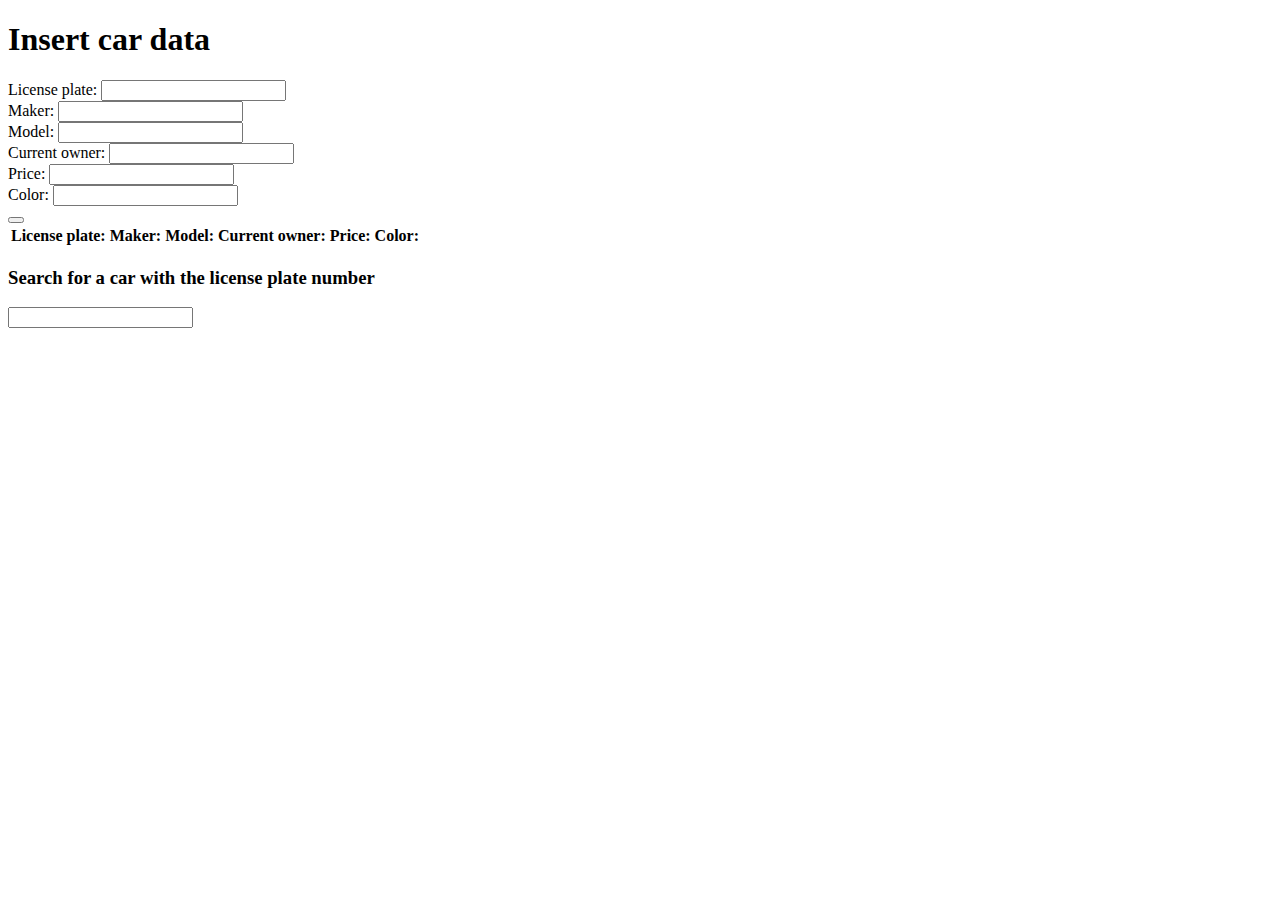
<file: cars/index.html>
<!DOCTYPE html>
<html lang="en">
  <head>
    <meta charset="UTF-8" />
    <meta name="viewport" content="width=device-width, initial-scale=1.0" />
    <title>Cars</title>
  </head>
  <body>
    <h1>Insert car data</h1>
    <form>
      <label for="license">License plate:</label>
      <input type="text" id="license" /><br />
      <label for="maker">Maker:</label>
      <input type="text" id="maker" /><br />
      <label for="model">Model:</label>
      <input type="text" id="model" /><br />
      <label for="owner">Current owner:</label>
      <input type="text" id="owner" /><br />
      <label for="price">Price:</label>
      <input type="text" id="price" /><br />
      <label for="color">Color:</label>
      <input type="text" id="color" /><br />
      <button type="submit"></button>
    </form>
    <table>
      <tr>
        <th>License plate:<span id="displayPlate"></span></th>
        <th>Maker:<span id="displayMaker"></span></th>
        <th>Model:<span id="displayModel"></span></th>
        <th>Current owner:<span id="displayOwner"></span></th>
        <th>Price:<span id="displayPrice"></span></th>
        <th>Color:<span id="displayColor"></span></th>
      </tr>
    </table>
    <h3>Search for a car with the license plate number</h3>
    <input type="text" />
    <script src="cars.js"></script>
  </body>
</html>
</file>
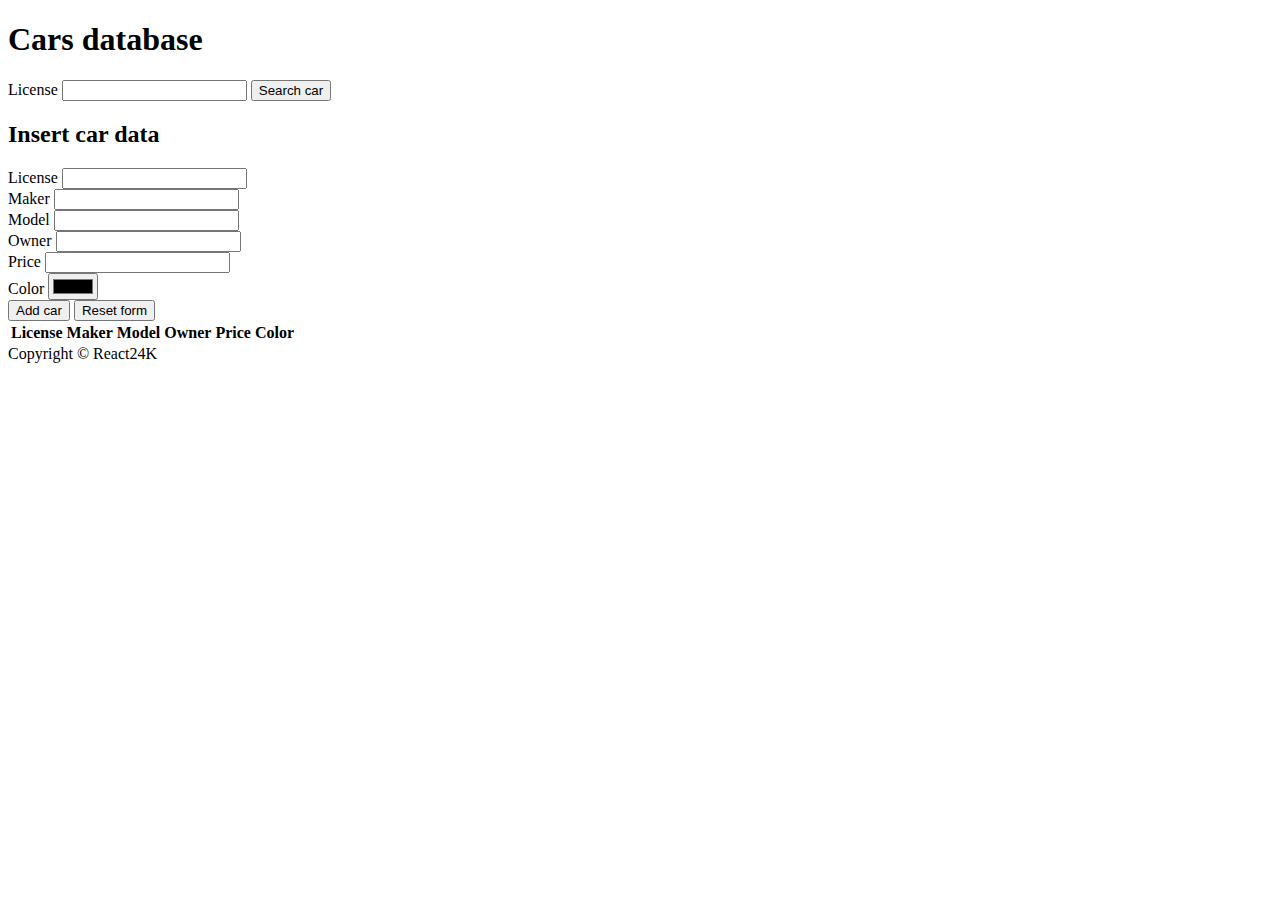
<file: cars_demo/index.html>
<!DOCTYPE html>
<html lang="en">
  <head>
    <meta charset="UTF-8" />
    <meta name="viewport" content="width=device-width, initial-scale=1.0" />
    <title>Cars Demo</title>
    <link
      rel="apple-touch-icon"
      sizes="180x180"
      href="favicon_io/apple-touch-icon.png"
    />
    <link
      rel="icon"
      type="image/png"
      sizes="32x32"
      href="favicon_io/favicon-32x32.png"
    />
    <link
      rel="icon"
      type="image/png"
      sizes="16x16"
      href="favicon_io/favicon-16x16.png"
    />
    <link rel="manifest" href="favicon_io/site.webmanifest" />
    <!-- <link rel="shortcut icon" href="favicon.ico" type="image/x-icon"> -->
    <link rel="stylesheet" href="style.css" />
  </head>
  <body>
    <header>
      <h1>Cars database</h1>
      <form id="searchForm">
        <label for="search">License</label>
        <input type="text" id="search" />
        <button type="submit">Search car</button>
      </form>
      <div>
        <p id="searchResult"></p>
      </div>
    </header>
    <main>
      <h2>Insert car data</h2>
      <form id="addCar">
        <div class="form_group">
          <label for="license">License</label>
          <input type="text" id="license" />
        </div>
        <div class="form_group">
          <label for="maker">Maker</label>
          <input type="text" id="maker" />
        </div>
        <div class="form_group">
          <label for="model">Model</label>
          <input type="text" id="model" />
        </div>
        <div class="form_group">
          <label for="owner">Owner</label>
          <input type="text" id="owner" />
        </div>
        <div class="form_group">
          <label for="price">Price</label>
          <input type="number" id="price" />
        </div>
        <div class="form_group">
          <label for="color">Color</label>
          <input type="color" id="color" />
        </div>
        <button type="submit">Add car</button>
        <button type="reset">Reset form</button>
      </form>
      <table id="carsTable">
        <tr>
          <th>License</th>
          <th>Maker</th>
          <th>Model</th>
          <th>Owner</th>
          <th>Price</th>
          <th>Color</th>
        </tr>
      </table>
    </main>
    <footer>Copyright &copy; React24K</footer>
    <script src="main.js"></script>
  </body>
</html>
</file>
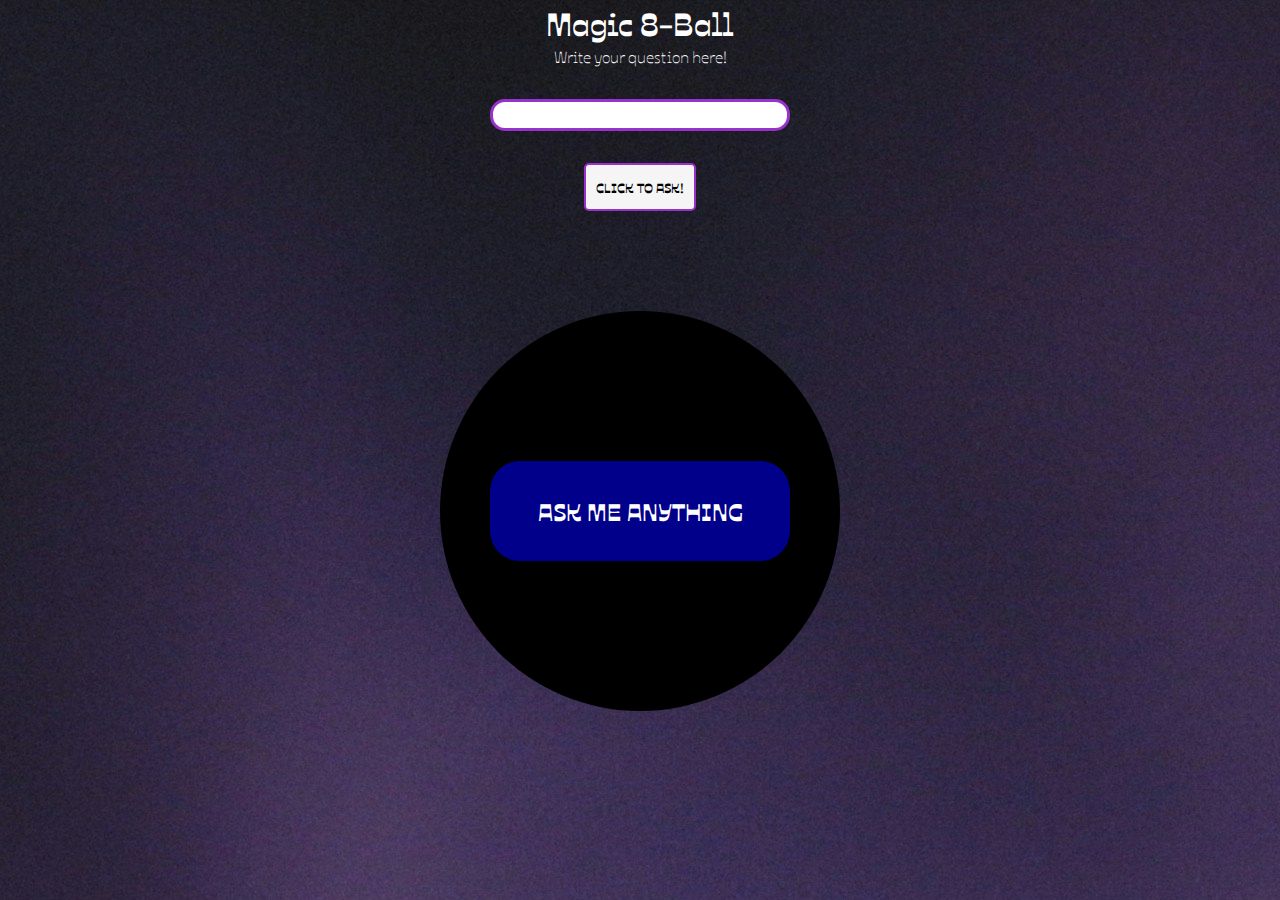
<file: magic_8-ball/index.html>
<!DOCTYPE html>
<html lang="en">
  <head>
    <meta charset="UTF-8" />
    <meta name="viewport" content="width=device-width, initial-scale=1.0" />
    <link rel="stylesheet" href="style.css" />
    <link
      href="https://fonts.googleapis.com/css2?family=Ojuju:wght@200..800&display=swap"
      rel="stylesheet"
    />
    <title>Magic 8-Ball</title>
  </head>
  <body>
    <h1>Magic 8-Ball</h1>
    <div class="content">
      <label for="userQuestion">Write your question here!</label><br />
      <input type="text" name="userQuestion" id="userQuestion" />
      <br />
      <button id="btn">Click to ask!</button>
    </div>
    <p id="hidden">You asked:</p>
    <div class="placeholder"></div>
    <div class="circle">
      <h2><span class="answerHere">ASK ME ANYTHING</span></h2>
    </div>
    <script src="script.js"></script>
  </body>
</html>
<!-- use a background image or a color gradient for ui, button-->
</file>
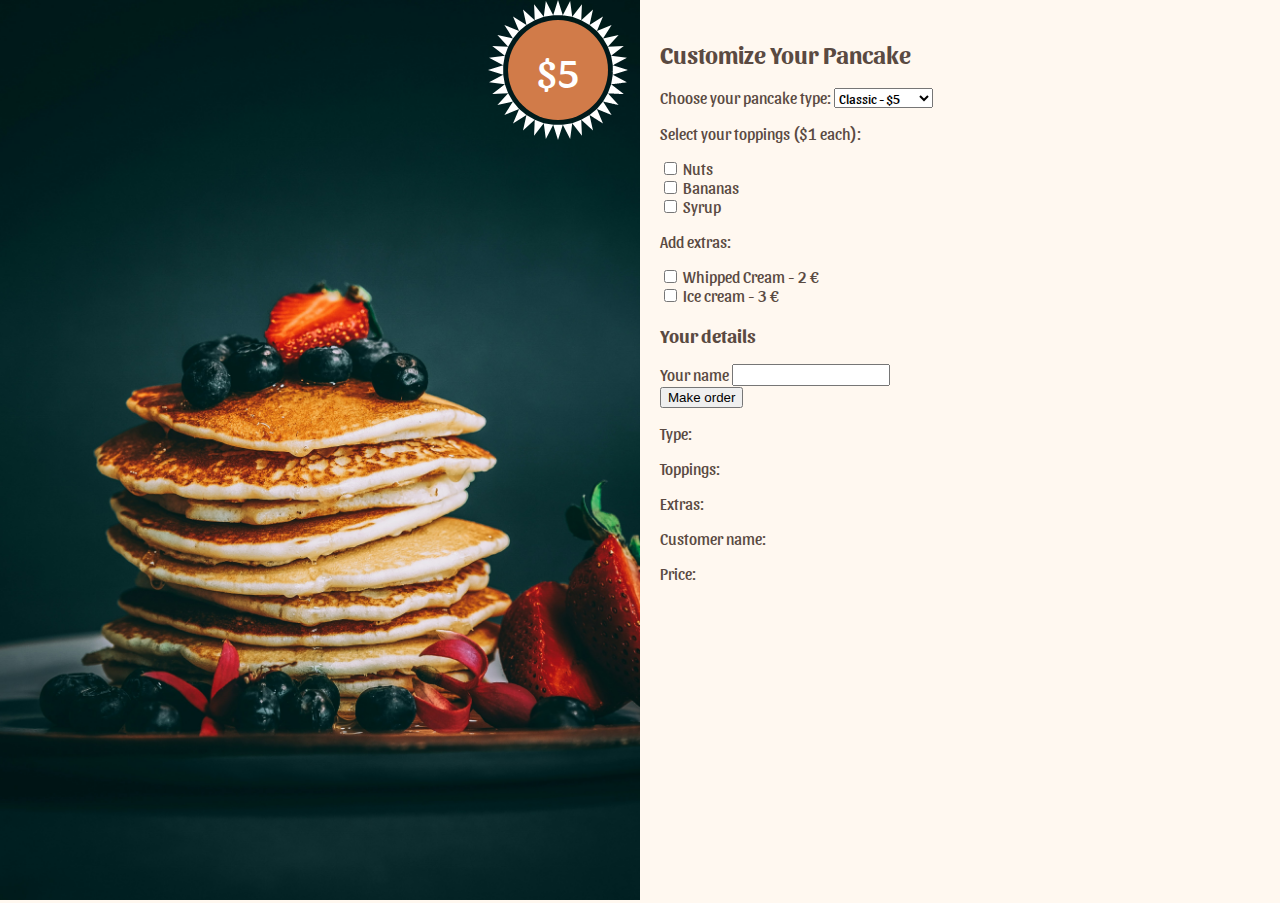
<file: pancake_maker/index.html>
<!DOCTYPE html>
<html lang="en">
  <head>
    <meta charset="UTF-8" />
    <title>Pancake Maker</title>
    <link rel="preconnect" href="https://fonts.googleapis.com" />
    <link rel="preconnect" href="https://fonts.gstatic.com" crossorigin />
    <link
      href="https://fonts.googleapis.com/css2?family=Sansita:ital,wght@0,400;0,700;0,800;0,900;1,400;1,700;1,800;1,900&display=swap"
      rel="stylesheet"
    />

    <link rel="stylesheet" href="style.css" />
  </head>
  <body>
    <div class="container">
      <div class="image-container">
        <img src="pancake.jpeg" alt="Delicious pancakes" />
        <div class="price-banner"><span id="totalPrice">$5</span></div>
      </div>
      <div class="form-container">
        <h2>Customize Your Pancake</h2>
        <div class="customization-section">
          <label for="type">Choose your pancake type:</label>
          <select id="type">
            <option value="5">Classic - $5</option>
            <option value="6">Chocolate - $6</option>
            <option value="7">Blueberry - $7</option>
          </select>
        </div>
        <div class="customization-section">
          <p>Select your toppings ($1 each):</p>
          <div>
            <input
              type="checkbox"
              id="nuts"
              value="1"
              data-name="Nuts"
              data-category="toppings"
            />
            <label for="nuts">Nuts</label>
          </div>
          <div>
            <input
              type="checkbox"
              id="bananas"
              value="1"
              data-name="Bananas"
              data-category="toppings"
            />
            <label for="bananas">Bananas</label>
          </div>
          <div>
            <input
              type="checkbox"
              id="syrup"
              value="1"
              data-name="Syrup"
              data-category="toppings"
            />
            <label for="syrup">Syrup</label>
          </div>
        </div>
        <div class="customization-section">
          <p>Add extras:</p>
          <div>
            <input
              type="checkbox"
              id="whippedCream"
              value="2"
              data-name="Whipped Cream"
              data-category="extras"
            />
            <label for="whippedCream">Whipped Cream - 2 €</label>
          </div>
          <div>
            <input
              type="checkbox"
              id="iceCream"
              value="3"
              data-name="Ice Cream"
              data-category="extras"
            />
            <label for="iceCream">Ice cream - 3 €</label>
          </div>
          <h3>Your details</h3>
          <div>
            <label for="name">Your name</label>
            <input type="text" id="name" /><br />
          </div>
          <button id="orderBtn">Make order</button>
        </div>
        <div class="order">
          <p>Type: <span id="orderType"></span></p>
          <p>Toppings: <span id="orderToppings"></span></p>
          <p>Extras:<span id="orderExtras"></span></p>
          <p>Customer name:<span id="orderName"></span></p>
          <p>Price: <span id="orderPrice"></span></p>
        </div>
        <!--         <div class="price-display">
          <h3>Total Price: <span id="totalPrice">$5</span></h3>
        </div> -->
      </div>
    </div>
    <script src="script.js"></script>
  </body>
</html>
</file>
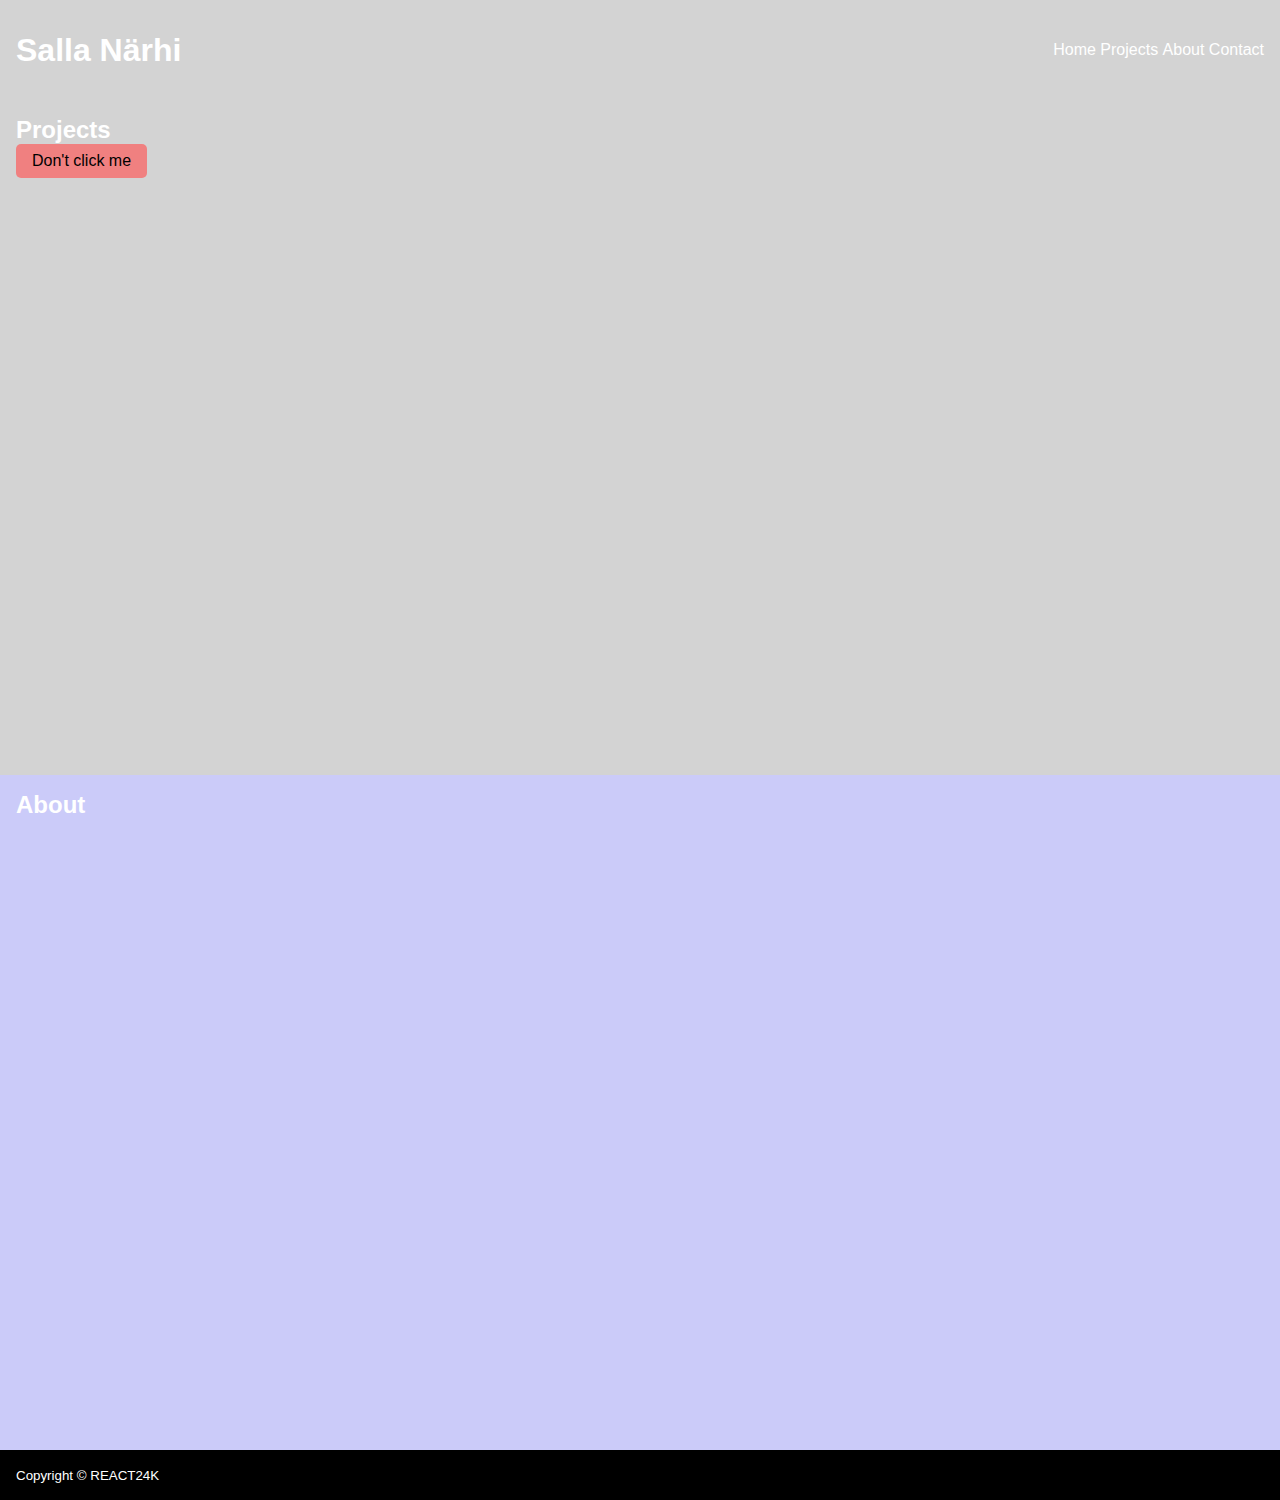
<file: tricks/index.html>
<!DOCTYPE html>
<html lang="en">
  <head>
    <meta charset="UTF-8" />
    <meta name="viewport" content="width=device-width, initial-scale=1.0" />
    <link rel="stylesheet" href="style.css" />
    <link
      rel="apple-touch-icon"
      sizes="180x180"
      href="favicon_io/apple-touch-icon.png"
    />
    <link
      rel="icon"
      type="image/png"
      sizes="32x32"
      href="favicon_io/favicon-32x32.png"
    />
    <link
      rel="icon"
      type="image/png"
      sizes="16x16"
      href="favicon_io/favicon-16x16.png"
    />
    <link rel="manifest" href="favicon_io/site.webmanifest" />
    <link
      rel="stylesheet"
      href="https://fonts.googleapis.com/css2?family=Material+Symbols+Outlined:opsz,wght,FILL,GRAD@24,400,0,0"
    />
    <title>JS tricks</title>
  </head>
  <body>
    <header>
      <div class="logo">
        <h1>Salla Närhi</h1>
      </div>
      <nav>
        <button class="mobile">
          <span class="material-symbols-outlined"> menu </span>
          <span class="material-symbols-outlined"> favorite </span>
        </button>
        <ul>
          <li><a href="#">Home</a></li>
          <li><a href="#projects">Projects</a></li>
          <li><a href="#about">About</a></li>
          <li><a href="#contact">Contact</a></li>
        </ul>
      </nav>
    </header>
    <main>
      <section id="projects">
        <h2>Projects</h2>
        <button class="modalButton">Don't click me</button>
        <div class="overlay">
          <div class="modal">
            <h2>Modal</h2>
            <button class="closeButton">X</button>
            <p>
              Lorem ipsum dolor sit amet consectetur adipisicing elit.
              Voluptatibus doloribus assumenda reiciendis temporibus voluptatem,
              minus placeat aliquid, minima iste mollitia, voluptates eius
              ratione harum? Voluptas, sit nulla quis nemo culpa dolorum odit?
              Accusamus id facilis commodi numquam quidem accusantium aliquam
              ullam nam tenetur voluptate, nihil illo modi necessitatibus, ab
              corrupti quis voluptatibus? Alias similique sed quia consequatur,
              ea voluptate quisquam! Deserunt enim illo earum optio repellendus
              temporibus. Impedit quis numquam aperiam placeat provident est vel
              nostrum odio reiciendis, nesciunt illo dolore nobis maiores a
              quod, quasi aliquam culpa aut? Ipsum libero tempora adipisci!
              Perspiciatis quis quod numquam natus debitis aliquam nobis
              dolores, dignissimos sequi, maxime temporibus iure illo et sint
              nisi unde distinctio voluptatum, laborum sit recusandae soluta
              quas? Porro, repudiandae, esse quasi ipsam commodi doloribus
              inventore consequatur illum aperiam eum sint cumque nisi corporis
              tempore magnam velit alias maiores assumenda. Ab debitis veniam
              assumenda veritatis iste. Minus provident perspiciatis saepe
              blanditiis. Harum voluptatibus numquam laudantium, et architecto
              facilis minima accusantium beatae qui, esse, eum dolores maxime
              in? Aut iusto sed ab eius? Vitae, maxime voluptatem? Quas modi
              animi, eveniet ducimus aliquam vel assumenda voluptate magnam
              repellat id eligendi quidem dignissimos repellendus culpa
              consequuntur dolorem. Saepe atque ipsam molestias facere!
            </p>
          </div>
        </div>
      </section>
      <section id="about">
        <h2>About</h2>
      </section>
      <button type="button" id="backToTop">Back to top</button>
    </main>
    <footer id="contact">
      <small>Copyright &copy; REACT24K </small>
    </footer>
    <script src="main.js"></script>
  </body>
</html>
</file>
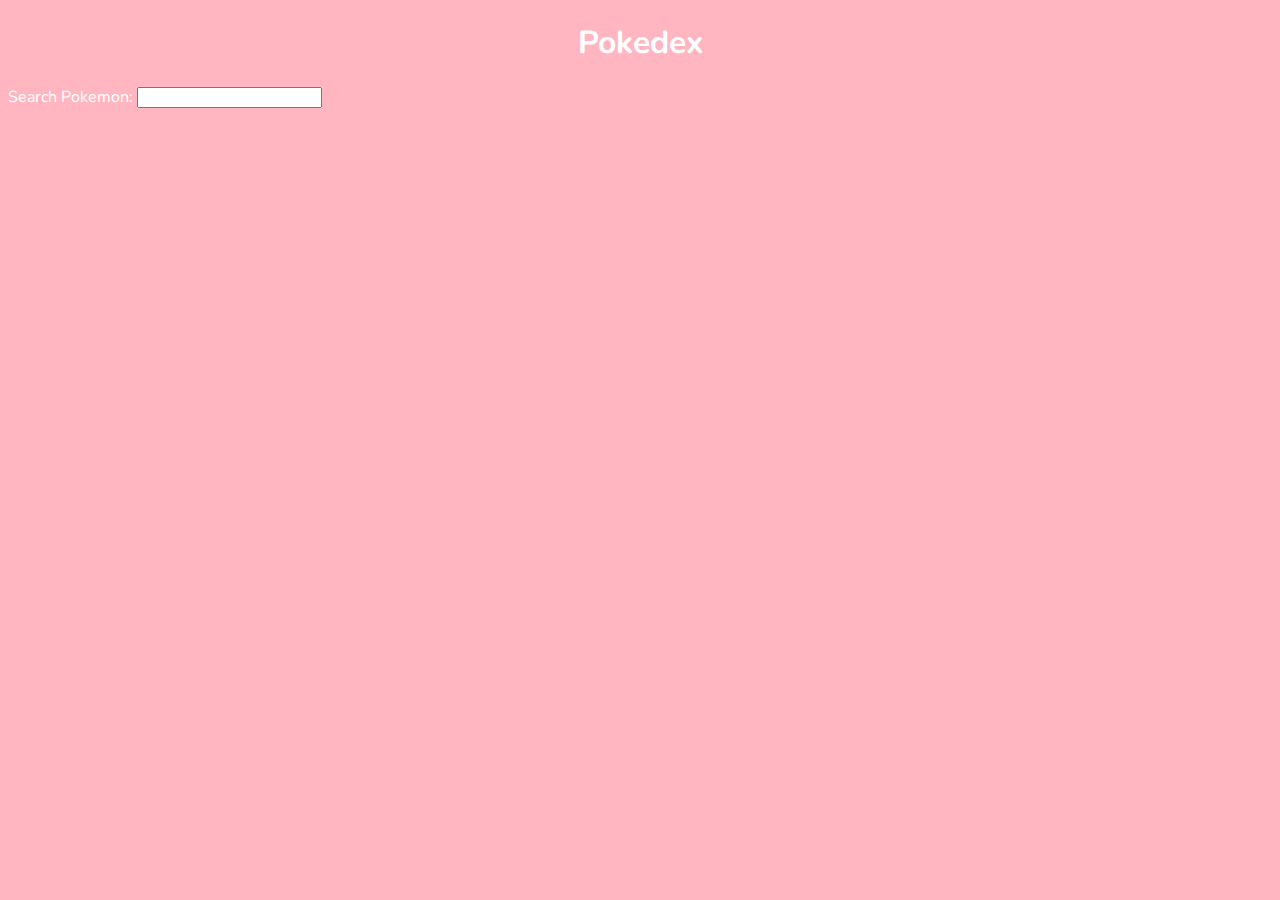
<file: week9_pokedex/index.html>
<!DOCTYPE html>
<html lang="en">
  <head>
    <meta charset="UTF-8" />
    <meta name="viewport" content="width=device-width, initial-scale=1.0" />
    <link rel="stylesheet" href="style.css" />
    <link
      href="https://fonts.googleapis.com/css2?family=Nunito:ital,wght@0,200..1000;1,200..1000&display=swap"
      rel="stylesheet"
    />
    <title>Pokedex</title>
  </head>
  <body>
    <h1>Pokedex</h1>
    <main>
      <form id="searchForm">
        <label for="search">Search Pokemon: </label>
        <input type="text" id="search" />
      </form>
      <div class="data"></div>
      <div id="container"></div>
    </main>
    <script src="main.js"></script>
  </body>
</html>
</file>
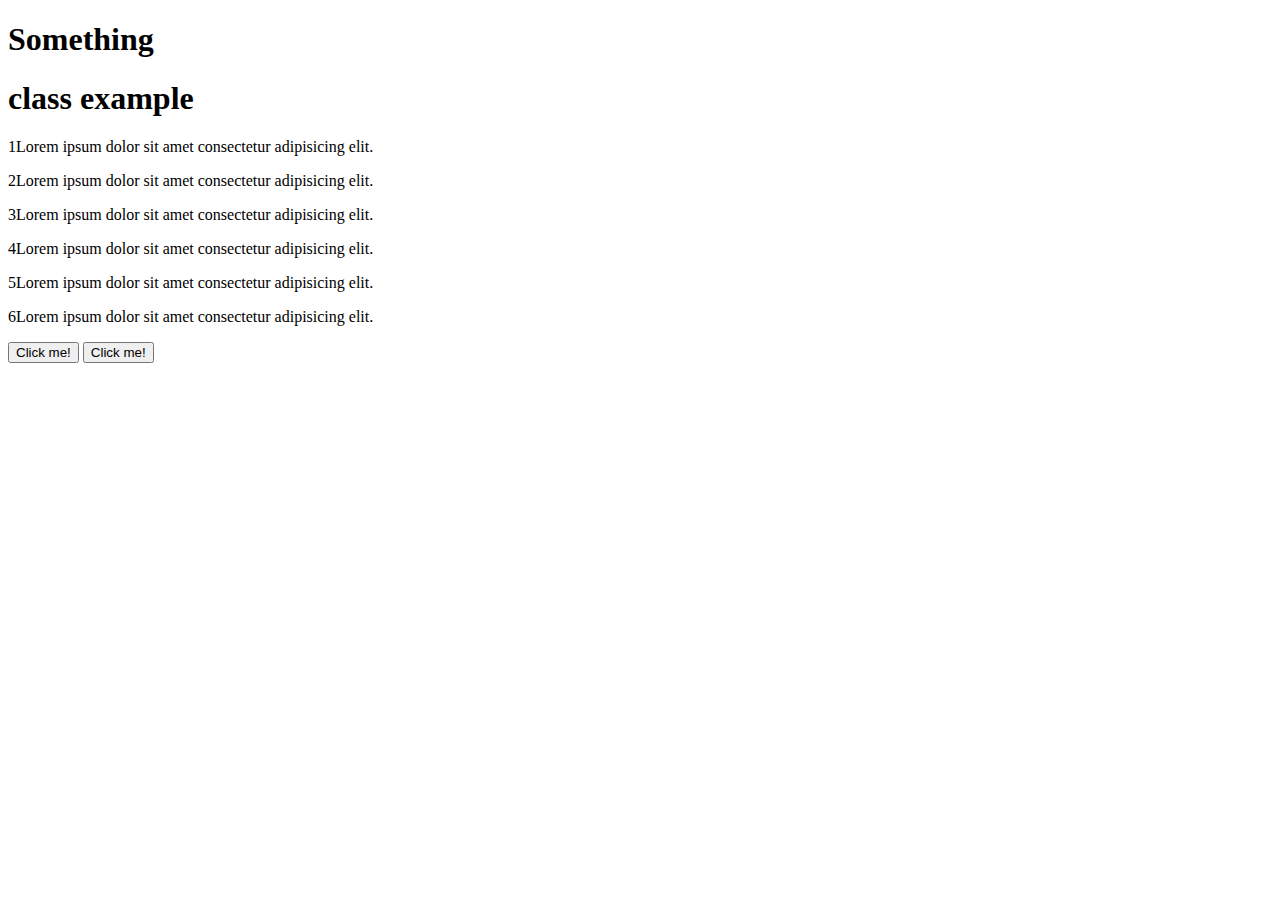
<file: Week4/demo/index.html>
<!DOCTYPE html>
<html lang="en">
  <head>
    <meta charset="UTF-8" />
    <meta name="viewport" content="width=device-width, initial-scale=1.0" />
    <title>Demo</title>
  </head>
  <body>
    <div>
      <h1 id="first">Something</h1>
      <!-- ID example -->
      <h1 class="second">class example</h1>
      <p>1Lorem ipsum dolor sit amet consectetur adipisicing elit.</p>
      <p>2Lorem ipsum dolor sit amet consectetur adipisicing elit.</p>
      <p>3Lorem ipsum dolor sit amet consectetur adipisicing elit.</p>
      <p>4Lorem ipsum dolor sit amet consectetur adipisicing elit.</p>
      <p>5Lorem ipsum dolor sit amet consectetur adipisicing elit.</p>
      <p>6Lorem ipsum dolor sit amet consectetur adipisicing elit.</p>
      <button onclick="myFunction1()">Click me!</button>
      <!--this is how to trigger a function from JS in your HTML code / not recommended for use -->

      <button id="myButton">Click me!</button>
      <!-- do this instead, see JS file for more info-->
    </div>

    <script src="script.js"></script>
    <!-- remember to connect your JS file to the HTML, otherwise code won't run-->
  </body>
</html>
</file>
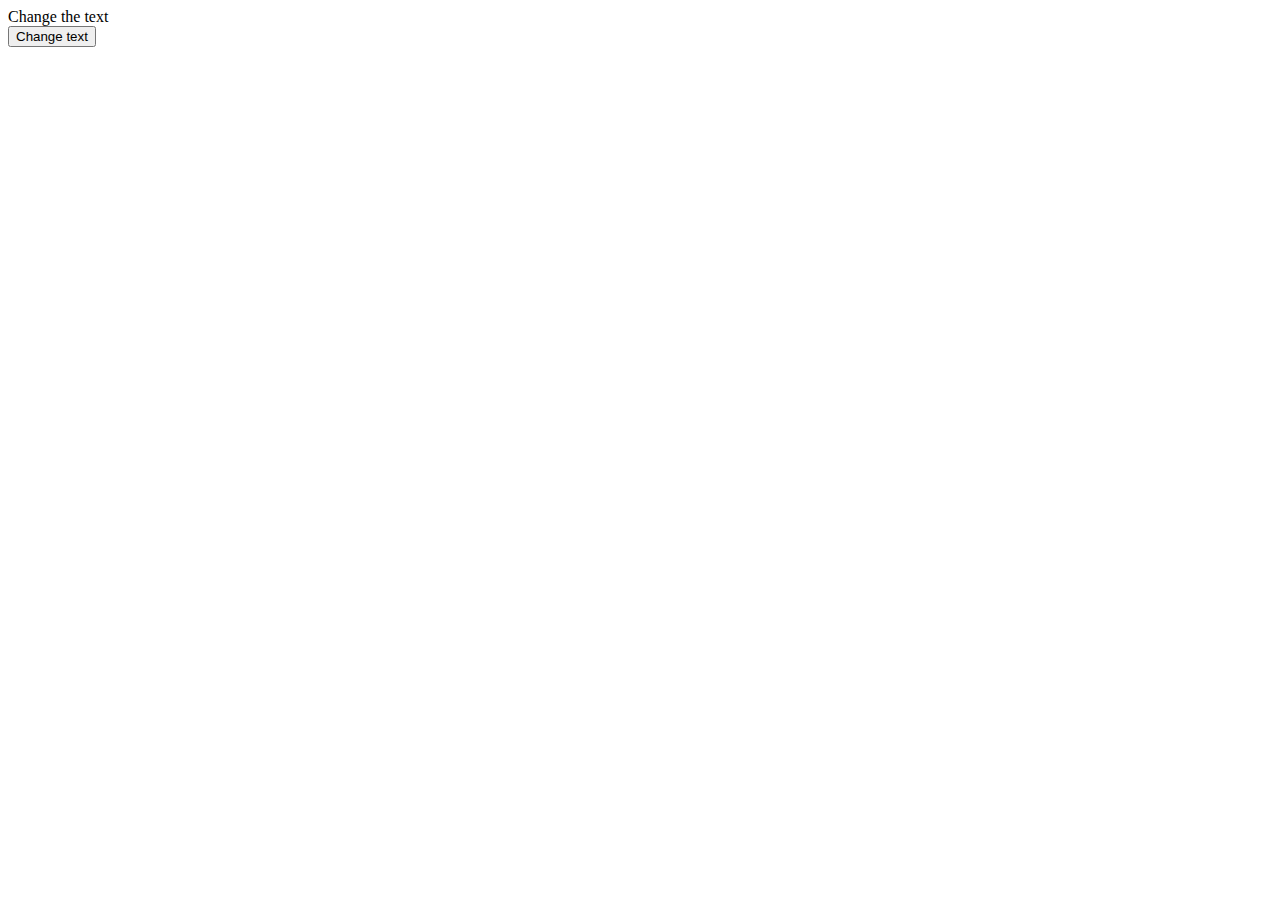
<file: Week4/basic_DOM/basic_DOM1/index.html>
<!DOCTYPE html>
<html lang="en">
  <head>
    <meta charset="UTF-8" />
    <meta name="viewport" content="width=device-width, initial-scale=1.0" />
    <title>Basic DOM 1</title>
  </head>
  <body>
    <div id="content">Change the text</div>
    <button onclick="textChanger()">Change text</button>
    <script src="script.js"></script>
  </body>
</html>
</file>
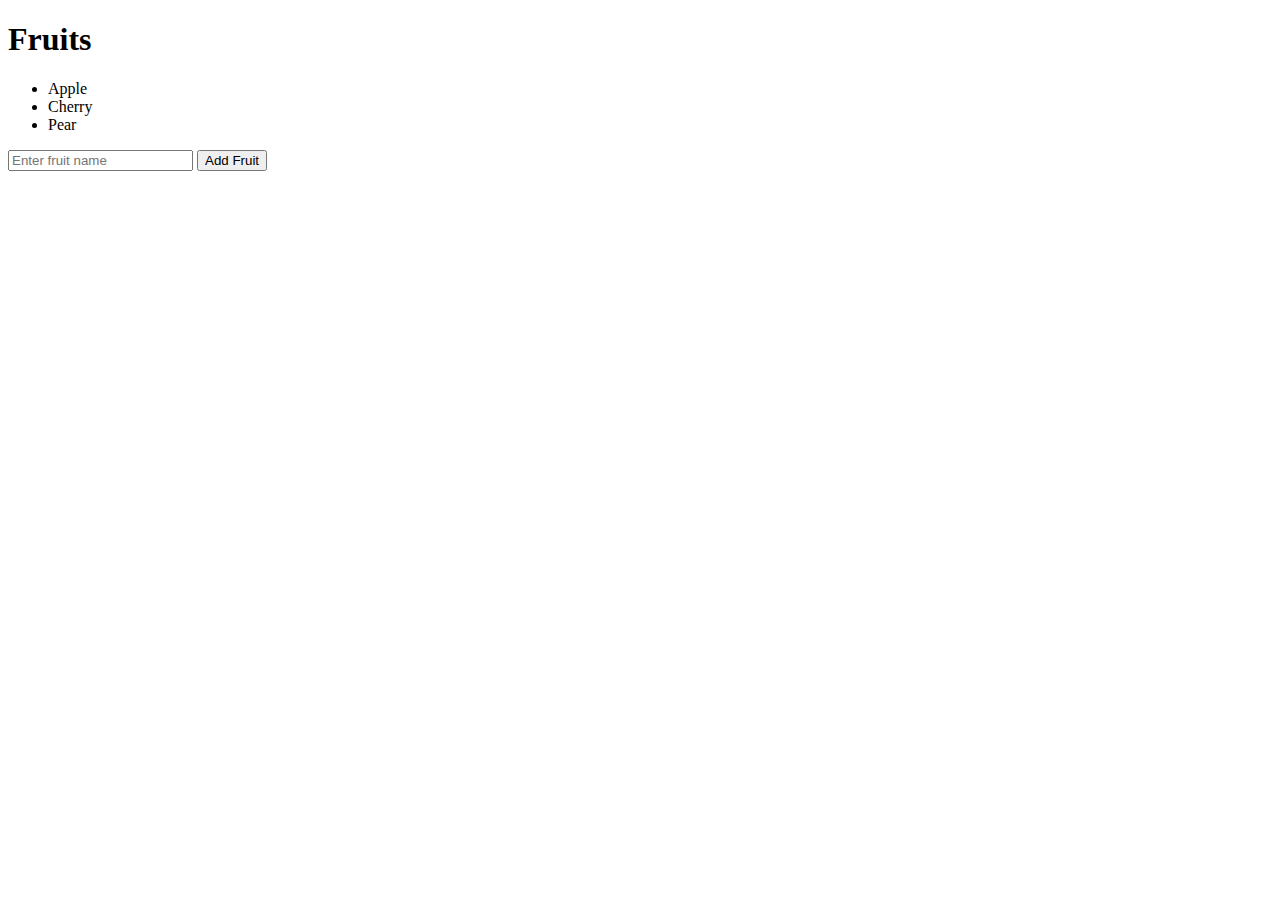
<file: Week4/basic_DOM/basic_DOM2/index.html>
<!DOCTYPE html>
<html lang="en">
  <head>
    <meta charset="UTF-8" />
    <meta name="viewport" content="width=device-width, initial-scale=1.0" />
    <title>Basic DOM 2</title>
  </head>
  <body>
    <h1>Fruits</h1>
    <ul id="fruitList">
      <li>Apple</li>
      <li>Cherry</li>
      <li>Pear</li>
    </ul>
    <input type="text" id="fruitInput" placeholder="Enter fruit name" />
    <button id="addFruitBtn">Add Fruit</button>
    <script src="script.js"></script>
  </body>
</html>
</file>
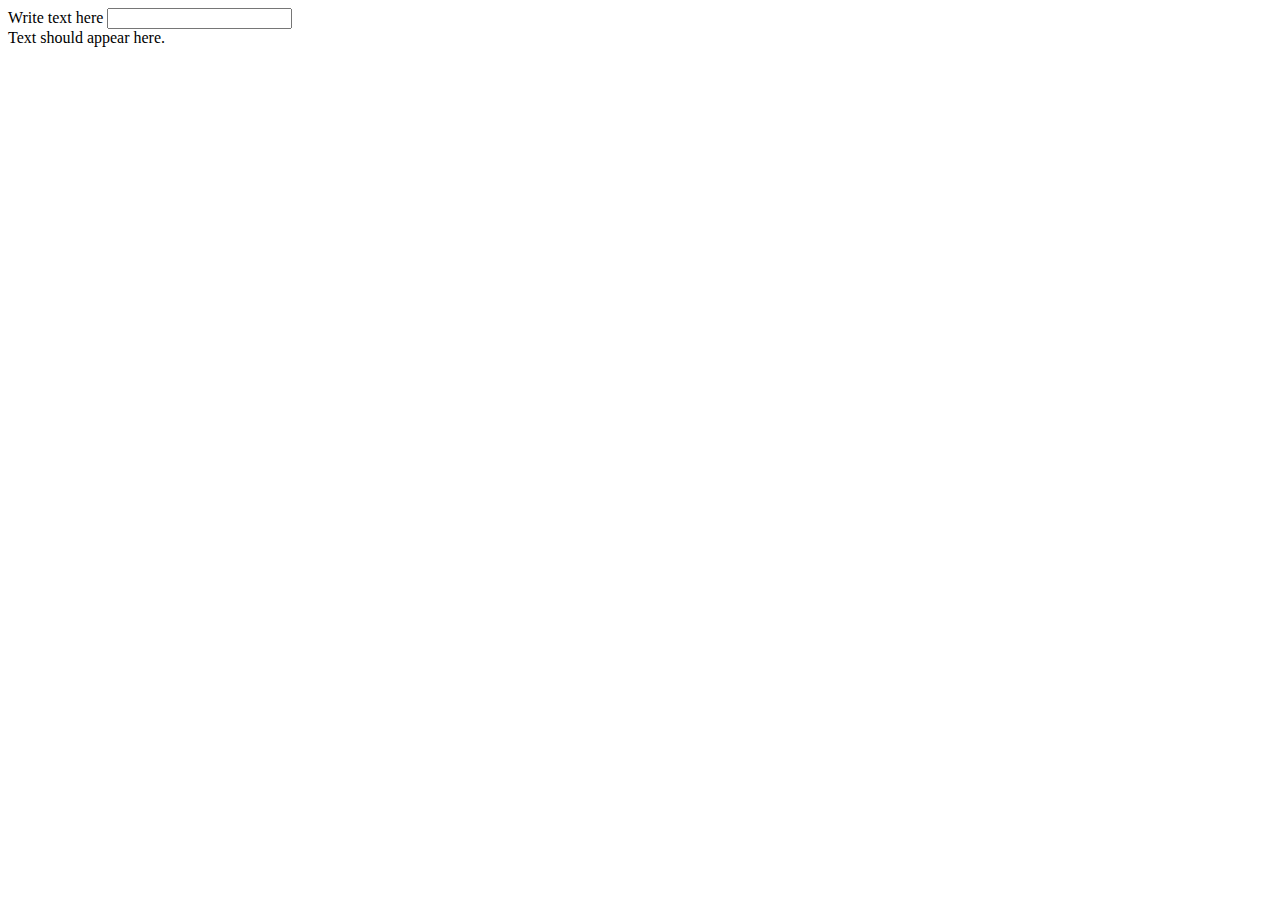
<file: Week4/basic_DOM/basic_DOM3/index.html>
<!DOCTYPE html>
<html lang="en">
  <head>
    <meta charset="UTF-8" />
    <meta name="viewport" content="width=device-width, initial-scale=1.0" />
    <title>Basic DOM 3</title>
  </head>
  <body>
    <label for="text"> Write text here </label>
    <input type="text" id="text" />
    <div id="displayText">Text should appear here.</div>
    <script src="script.js"></script>
  </body>
</html>
</file>
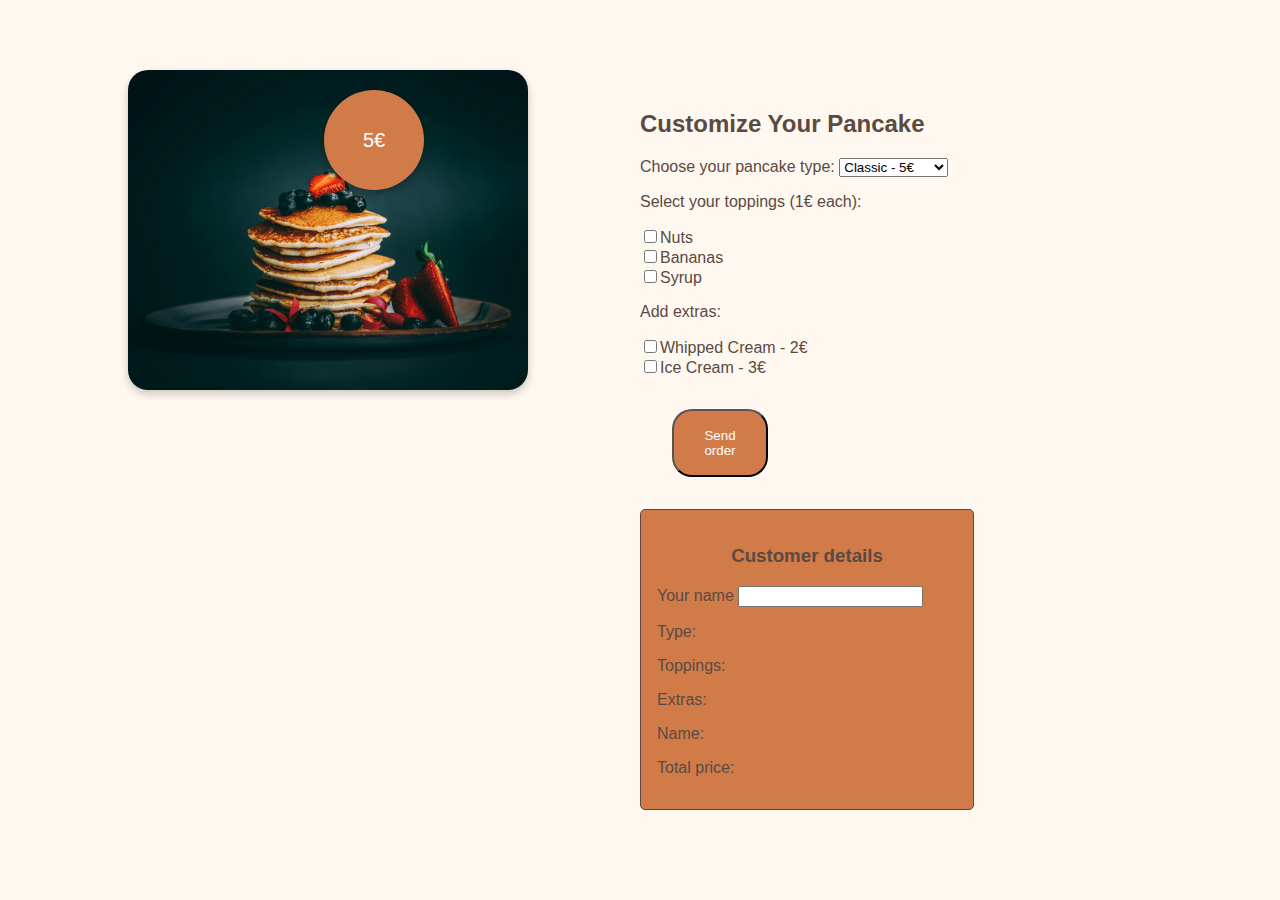
<file: Week4/basic_DOM/basic_DOM4/index.html>
<!DOCTYPE html>
<html lang="en">
  <head>
    <meta charset="UTF-8" />
    <title>Pancake Maker</title>
    <link rel="stylesheet" href="style.css" />
  </head>
  <body>
    <div class="container">
      <div class="image-container">
        <img src="pancake.jpeg" alt="Delicious pancakes" />
        <div class="price-banner"><span id="totalPrice">5€</span></div>
      </div>
      <div class="form-container">
        <h2>Customize Your Pancake</h2>
        <div class="customization-section">
          <label for="type">Choose your pancake type:</label>
          <select id="type">
            <option value="5">Classic - 5€</option>
            <option value="6">Chocolate - 6€</option>
            <option value="7">Blueberry - 7€</option>
          </select>
        </div>
        <div class="customization-section">
          <p>Select your toppings (1€ each):</p>
          <input type="checkbox" id="nuts" value="1" />Nuts<br />
          <input type="checkbox" id="bananas" value="1" />Bananas<br />
          <input type="checkbox" id="syrup" value="1" />Syrup<br />
        </div>
        <div class="customization-section">
          <p>Add extras:</p>
          <input type="checkbox" id="whippedCream" value="2" />Whipped Cream -
          2€<br />
          <input type="checkbox" id="iceCream" value="3" />Ice Cream - 3€<br />
        </div>
        <!--      <div class="price-display">
          <h3>Total Price: <span id="totalPrice">5€</span></h3> -->
        <button type="submit" id="orderButton">Send order</button>
        <div class="customerOrder">
          <h3>Customer details</h3>
          <label for="name">Your name</label>
          <input type="text" id="name" />
          <p>Type: <span class="orderType"></span></p>
          <p>Toppings: <span class="orderToppings"></span></p>
          <p>Extras: <span class="orderExtras"></span></p>
          <p>Name: <span class="orderName"></p>
          <p>Total price: <span class="totalPrice"></span></p>

        </div>
      </div>
    </div>
    <script src="script.js"></script>
  </body>
</html>
</file>
<file: cars_demo/style.css>

</file>
<file: magic_8-ball/style.css>
* {
  margin: 0;
  padding: 0;
  box-sizing: border-box;
}

body {
  background-image: url(jeremy-bishop-DLICfSD33as-unsplash.jpg);
  text-align: center;
  font-family: "Ojuju", sans-serif;
  color: white;
  background-color: darkslategrey;
}

.circle {
  margin: 100px auto;
  border-radius: 50%;
  background-color: black;
  width: 400px;
  height: 400px;
  display: flex;
  justify-content: center;
  align-items: center;
}

h2 {
  background-color: darkblue;
  height: 100px;
  width: 300px;
  display: flex;
  align-items: center;
  justify-content: center;
  border-radius: 30px;
}
input {
  border-radius: 15px;
  border: 3px solid darkorchid;
  height: 2rem;
  margin: 2rem;
  width: 300px;
}

button {
  margin: 0 auto;
  width: 7rem;
  height: 3rem;
  border-radius: 5px;
  border: 2px solid darkorchid;
  background-color: whitesmoke;
  box-shadow: none;
  font-family: "Ojuju", sans-serif;
  font-weight: bolder;
  text-transform: uppercase;
  transition-duration: 0.5s;
  cursor: pointer;
}

img {
  max-width: 10rem;
  max-height: 10rem;
}

#btn {
  display: block;
}

button:hover {
  background-color: black;
  color: whitesmoke;
}

#hidden {
  display: none;
}
</file>
<file: pancake_maker/style.css>
body {
  font-family: "Sansita", sans-serif;
  background-color: #fff8f0;
  color: #5a4a42;
  display: flex;
  justify-content: center;
  align-items: center;
  height: 100vh;
  margin: 0;
}
input,
select {
  font-family: "Sansita", sans-serif;
}

.container {
  display: flex;
  align-items: flex-start;
  justify-content: center;
  width: 100%;
}

.image-container {
  height: 100vh;
  width: 50vw;
  position: relative;
}
.image-container img {
  width: 100%;
  height: 100vh;
  object-fit: cover;
}

.form-container {
  flex: 1;
  padding: 20px;
}

.price-banner {
  position: absolute;
  top: 20px;
  right: 5%;
  background-color: #d17b49;
  color: white;
  border-radius: 50%;
  width: 100px;
  height: 100px;
  display: flex;
  justify-content: center;
  align-items: center;
  font-size: 40px;
  box-shadow: 0 4px 8px rgba(0, 0, 0, 0.3);
}

/* banner extra: https://codepen.io/thebabydino/pen/XWJaXRp */

.price-banner::after {
  clip-path: polygon(
    100% 50%,
    calc(50% + calc(50% - 0.375em) * 0.99619)
      calc(50% + calc(50% - 0.375em) * 0.08716),
    calc(50% + calc(50% - 0.375em) * 0.99619)
      calc(50% + calc(50% - 0.375em) * -0.08716),
    100% 50%,
    100% 50%,
    99.24039% 58.68241%,
    calc(50% + calc(50% - 0.375em) * 0.96593)
      calc(50% + calc(50% - 0.375em) * 0.25882),
    calc(50% + calc(50% - 0.375em) * 0.99619)
      calc(50% + calc(50% - 0.375em) * 0.08716),
    99.24039% 58.68241%,
    100% 50%,
    96.98463% 67.10101%,
    calc(50% + calc(50% - 0.375em) * 0.90631)
      calc(50% + calc(50% - 0.375em) * 0.42262),
    calc(50% + calc(50% - 0.375em) * 0.96593)
      calc(50% + calc(50% - 0.375em) * 0.25882),
    96.98463% 67.10101%,
    100% 50%,
    93.30127% 75%,
    calc(50% + calc(50% - 0.375em) * 0.81915)
      calc(50% + calc(50% - 0.375em) * 0.57358),
    calc(50% + calc(50% - 0.375em) * 0.90631)
      calc(50% + calc(50% - 0.375em) * 0.42262),
    93.30127% 75%,
    100% 50%,
    88.30222% 82.13938%,
    calc(50% + calc(50% - 0.375em) * 0.70711)
      calc(50% + calc(50% - 0.375em) * 0.70711),
    calc(50% + calc(50% - 0.375em) * 0.81915)
      calc(50% + calc(50% - 0.375em) * 0.57358),
    88.30222% 82.13938%,
    100% 50%,
    82.13938% 88.30222%,
    calc(50% + calc(50% - 0.375em) * 0.57358)
      calc(50% + calc(50% - 0.375em) * 0.81915),
    calc(50% + calc(50% - 0.375em) * 0.70711)
      calc(50% + calc(50% - 0.375em) * 0.70711),
    82.13938% 88.30222%,
    100% 50%,
    75% 93.30127%,
    calc(50% + calc(50% - 0.375em) * 0.42262)
      calc(50% + calc(50% - 0.375em) * 0.90631),
    calc(50% + calc(50% - 0.375em) * 0.57358)
      calc(50% + calc(50% - 0.375em) * 0.81915),
    75% 93.30127%,
    100% 50%,
    67.10101% 96.98463%,
    calc(50% + calc(50% - 0.375em) * 0.25882)
      calc(50% + calc(50% - 0.375em) * 0.96593),
    calc(50% + calc(50% - 0.375em) * 0.42262)
      calc(50% + calc(50% - 0.375em) * 0.90631),
    67.10101% 96.98463%,
    100% 50%,
    58.68241% 99.24039%,
    calc(50% + calc(50% - 0.375em) * 0.08716)
      calc(50% + calc(50% - 0.375em) * 0.99619),
    calc(50% + calc(50% - 0.375em) * 0.25882)
      calc(50% + calc(50% - 0.375em) * 0.96593),
    58.68241% 99.24039%,
    100% 50%,
    50% 100%,
    calc(50% + calc(50% - 0.375em) * -0.08716)
      calc(50% + calc(50% - 0.375em) * 0.99619),
    calc(50% + calc(50% - 0.375em) * 0.08716)
      calc(50% + calc(50% - 0.375em) * 0.99619),
    50% 100%,
    100% 50%,
    41.31759% 99.24039%,
    calc(50% + calc(50% - 0.375em) * -0.25882)
      calc(50% + calc(50% - 0.375em) * 0.96593),
    calc(50% + calc(50% - 0.375em) * -0.08716)
      calc(50% + calc(50% - 0.375em) * 0.99619),
    41.31759% 99.24039%,
    100% 50%,
    32.89899% 96.98463%,
    calc(50% + calc(50% - 0.375em) * -0.42262)
      calc(50% + calc(50% - 0.375em) * 0.90631),
    calc(50% + calc(50% - 0.375em) * -0.25882)
      calc(50% + calc(50% - 0.375em) * 0.96593),
    32.89899% 96.98463%,
    100% 50%,
    25% 93.30127%,
    calc(50% + calc(50% - 0.375em) * -0.57358)
      calc(50% + calc(50% - 0.375em) * 0.81915),
    calc(50% + calc(50% - 0.375em) * -0.42262)
      calc(50% + calc(50% - 0.375em) * 0.90631),
    25% 93.30127%,
    100% 50%,
    17.86062% 88.30222%,
    calc(50% + calc(50% - 0.375em) * -0.70711)
      calc(50% + calc(50% - 0.375em) * 0.70711),
    calc(50% + calc(50% - 0.375em) * -0.57358)
      calc(50% + calc(50% - 0.375em) * 0.81915),
    17.86062% 88.30222%,
    100% 50%,
    11.69778% 82.13938%,
    calc(50% + calc(50% - 0.375em) * -0.81915)
      calc(50% + calc(50% - 0.375em) * 0.57358),
    calc(50% + calc(50% - 0.375em) * -0.70711)
      calc(50% + calc(50% - 0.375em) * 0.70711),
    11.69778% 82.13938%,
    100% 50%,
    6.69873% 75%,
    calc(50% + calc(50% - 0.375em) * -0.90631)
      calc(50% + calc(50% - 0.375em) * 0.42262),
    calc(50% + calc(50% - 0.375em) * -0.81915)
      calc(50% + calc(50% - 0.375em) * 0.57358),
    6.69873% 75%,
    100% 50%,
    3.01537% 67.10101%,
    calc(50% + calc(50% - 0.375em) * -0.96593)
      calc(50% + calc(50% - 0.375em) * 0.25882),
    calc(50% + calc(50% - 0.375em) * -0.90631)
      calc(50% + calc(50% - 0.375em) * 0.42262),
    3.01537% 67.10101%,
    100% 50%,
    0.75961% 58.68241%,
    calc(50% + calc(50% - 0.375em) * -0.99619)
      calc(50% + calc(50% - 0.375em) * 0.08716),
    calc(50% + calc(50% - 0.375em) * -0.96593)
      calc(50% + calc(50% - 0.375em) * 0.25882),
    0.75961% 58.68241%,
    100% 50%,
    0% 50%,
    calc(50% + calc(50% - 0.375em) * -0.99619)
      calc(50% + calc(50% - 0.375em) * -0.08716),
    calc(50% + calc(50% - 0.375em) * -0.99619)
      calc(50% + calc(50% - 0.375em) * 0.08716),
    0% 50%,
    100% 50%,
    0.75961% 41.31759%,
    calc(50% + calc(50% - 0.375em) * -0.96593)
      calc(50% + calc(50% - 0.375em) * -0.25882),
    calc(50% + calc(50% - 0.375em) * -0.99619)
      calc(50% + calc(50% - 0.375em) * -0.08716),
    0.75961% 41.31759%,
    100% 50%,
    3.01537% 32.89899%,
    calc(50% + calc(50% - 0.375em) * -0.90631)
      calc(50% + calc(50% - 0.375em) * -0.42262),
    calc(50% + calc(50% - 0.375em) * -0.96593)
      calc(50% + calc(50% - 0.375em) * -0.25882),
    3.01537% 32.89899%,
    100% 50%,
    6.69873% 25%,
    calc(50% + calc(50% - 0.375em) * -0.81915)
      calc(50% + calc(50% - 0.375em) * -0.57358),
    calc(50% + calc(50% - 0.375em) * -0.90631)
      calc(50% + calc(50% - 0.375em) * -0.42262),
    6.69873% 25%,
    100% 50%,
    11.69778% 17.86062%,
    calc(50% + calc(50% - 0.375em) * -0.70711)
      calc(50% + calc(50% - 0.375em) * -0.70711),
    calc(50% + calc(50% - 0.375em) * -0.81915)
      calc(50% + calc(50% - 0.375em) * -0.57358),
    11.69778% 17.86062%,
    100% 50%,
    17.86062% 11.69778%,
    calc(50% + calc(50% - 0.375em) * -0.57358)
      calc(50% + calc(50% - 0.375em) * -0.81915),
    calc(50% + calc(50% - 0.375em) * -0.70711)
      calc(50% + calc(50% - 0.375em) * -0.70711),
    17.86062% 11.69778%,
    100% 50%,
    25% 6.69873%,
    calc(50% + calc(50% - 0.375em) * -0.42262)
      calc(50% + calc(50% - 0.375em) * -0.90631),
    calc(50% + calc(50% - 0.375em) * -0.57358)
      calc(50% + calc(50% - 0.375em) * -0.81915),
    25% 6.69873%,
    100% 50%,
    32.89899% 3.01537%,
    calc(50% + calc(50% - 0.375em) * -0.25882)
      calc(50% + calc(50% - 0.375em) * -0.96593),
    calc(50% + calc(50% - 0.375em) * -0.42262)
      calc(50% + calc(50% - 0.375em) * -0.90631),
    32.89899% 3.01537%,
    100% 50%,
    41.31759% 0.75961%,
    calc(50% + calc(50% - 0.375em) * -0.08716)
      calc(50% + calc(50% - 0.375em) * -0.99619),
    calc(50% + calc(50% - 0.375em) * -0.25882)
      calc(50% + calc(50% - 0.375em) * -0.96593),
    41.31759% 0.75961%,
    100% 50%,
    50% 0%,
    calc(50% + calc(50% - 0.375em) * 0.08716)
      calc(50% + calc(50% - 0.375em) * -0.99619),
    calc(50% + calc(50% - 0.375em) * -0.08716)
      calc(50% + calc(50% - 0.375em) * -0.99619),
    50% 0%,
    100% 50%,
    58.68241% 0.75961%,
    calc(50% + calc(50% - 0.375em) * 0.25882)
      calc(50% + calc(50% - 0.375em) * -0.96593),
    calc(50% + calc(50% - 0.375em) * 0.08716)
      calc(50% + calc(50% - 0.375em) * -0.99619),
    58.68241% 0.75961%,
    100% 50%,
    67.10101% 3.01537%,
    calc(50% + calc(50% - 0.375em) * 0.42262)
      calc(50% + calc(50% - 0.375em) * -0.90631),
    calc(50% + calc(50% - 0.375em) * 0.25882)
      calc(50% + calc(50% - 0.375em) * -0.96593),
    67.10101% 3.01537%,
    100% 50%,
    75% 6.69873%,
    calc(50% + calc(50% - 0.375em) * 0.57358)
      calc(50% + calc(50% - 0.375em) * -0.81915),
    calc(50% + calc(50% - 0.375em) * 0.42262)
      calc(50% + calc(50% - 0.375em) * -0.90631),
    75% 6.69873%,
    100% 50%,
    82.13938% 11.69778%,
    calc(50% + calc(50% - 0.375em) * 0.70711)
      calc(50% + calc(50% - 0.375em) * -0.70711),
    calc(50% + calc(50% - 0.375em) * 0.57358)
      calc(50% + calc(50% - 0.375em) * -0.81915),
    82.13938% 11.69778%,
    100% 50%,
    88.30222% 17.86062%,
    calc(50% + calc(50% - 0.375em) * 0.81915)
      calc(50% + calc(50% - 0.375em) * -0.57358),
    calc(50% + calc(50% - 0.375em) * 0.70711)
      calc(50% + calc(50% - 0.375em) * -0.70711),
    88.30222% 17.86062%,
    100% 50%,
    93.30127% 25%,
    calc(50% + calc(50% - 0.375em) * 0.90631)
      calc(50% + calc(50% - 0.375em) * -0.42262),
    calc(50% + calc(50% - 0.375em) * 0.81915)
      calc(50% + calc(50% - 0.375em) * -0.57358),
    93.30127% 25%,
    100% 50%,
    96.98463% 32.89899%,
    calc(50% + calc(50% - 0.375em) * 0.96593)
      calc(50% + calc(50% - 0.375em) * -0.25882),
    calc(50% + calc(50% - 0.375em) * 0.90631)
      calc(50% + calc(50% - 0.375em) * -0.42262),
    96.98463% 32.89899%,
    100% 50%,
    99.24039% 41.31759%,
    calc(50% + calc(50% - 0.375em) * 0.99619)
      calc(50% + calc(50% - 0.375em) * -0.08716),
    calc(50% + calc(50% - 0.375em) * 0.96593)
      calc(50% + calc(50% - 0.375em) * -0.25882),
    99.24039% 41.31759%,
    100% 50%
  );
}

.price-banner::after {
  position: absolute;
  top: -0.5em;
  right: -0.5em;
  bottom: -0.5em;
  left: -0.5em;
  background: inherit;
  background: white;
  content: "";
}
</file>
<file: tricks/style.css>
* {
  margin: 0;
  padding: 0;
  box-sizing: border-box;
  overscroll-behavior: none;
}

html {
  scroll-behavior: smooth;
}

body {
  font-family: Haettenschweiler, "Arial Narrow Bold", sans-serif;
  color: white;
}
header,
section,
footer {
  padding: 1rem;
}
header {
  display: flex;
  justify-content: space-between;
  align-items: center;
  height: 100px;
  position: sticky;
  top: 0;
}

nav ul {
  display: block;
}

nav ul li {
  display: inline-block;
}

nav a {
  text-decoration: none;
  color: inherit;
}

section {
  min-height: 75vh;
  scroll-margin-top: 5rem;
}

section:first-child,
header {
  background-color: lightgray;
}

section:nth-child(2) {
  background-color: rgb(203, 203, 249);
}
button {
  border: none;
  border-radius: 5px;
  box-shadow: none;
  padding: 0.5rem 1rem;
  background-color: lightcoral;
  font-family: inherit;
  font-size: inherit;
}

#backToTop {
  position: fixed;
  bottom: 2rem;
  right: 2rem;
  display: none;
}

.bg {
  background-color: white;
  font-size: 1.5rem;
  color: black;
}
.mobile {
  display: none;
}
.overlay {
  background-color: rgba(0, 0, 0, 0.5);
  position: fixed;
  display: none;
  top: 0;
  left: 0;
  width: 100vw;
  height: 100vh;
  justify-content: center;
  align-items: center;
  z-index: 1;
}

.overlay.visible {
  display: flex;
}

.modal {
  background-color: white;
  color: black;
  min-height: 50vh;
  width: 75vw;
  padding: 2rem;
  border-radius: 5px;
  position: relative;
}
.modal button {
  position: absolute;
  top: 1rem;
  right: 1rem;
}
footer {
  background-color: black;
}

@media (max-width: 800px) {
  nav ul {
    display: none;
  }
  .mobile {
    display: block;
  }
  ul.responsive {
    display: block;
    background-color: white;
    color: #333;
    position: absolute;
    left: 0;
    width: 100%;
  }
  ul.responsive li {
    display: block;
    margin: 2rem 1rem;
  }
  header {
    background-color: white;
    color: #333;
  }
}
</file>
<file: week9_pokedex/style.css>
body {
  background-color: lightpink;
  font-family: "Nunito", sans-serif;
  color: white;
}

h1 {
  text-align: center;
}

#container {
  display: grid;
  margin: 1rem;
  padding: 1rem;
  grid-template-columns: repeat(3, 1fr);
  grid-template-rows: auto;
  gap: 1rem;
}

#container div {
  background-color: aliceblue;
  color: black;
  padding: 0.5rem;
  text-align: center;
  border-radius: 10px;
}
</file>
<file: Week4/basic_DOM/basic_DOM4/style.css>
body {
  font-family: "Segoe UI", Tahoma, Geneva, Verdana, sans-serif;
  background-color: #fff8f0;
  color: #5a4a42;
  display: flex;
  justify-content: center;
  align-items: center;
  height: 100vh;
  margin: 0;
}

.container {
  display: flex;
  align-items: flex-start;
  justify-content: center;
  width: 80%;
}

.image-container {
  position: relative;
  flex: 1;
}

.image-container img {
  width: 100%;
  max-width: 400px;
  border-radius: 20px;
  box-shadow: 0 4px 8px rgba(0, 0, 0, 0.2);
}

.form-container {
  flex: 1;
  padding: 20px;
}

.price-banner {
  position: absolute;
  top: 20px;
  left: 50%;
  transform: translateX(-50%);
  background-color: #d17b49;
  color: white;
  border-radius: 50%;
  width: 100px;
  height: 100px;
  display: flex;
  justify-content: center;
  align-items: center;
  font-size: 20px;
  box-shadow: 0 4px 8px rgba(0, 0, 0, 0.3);
}

#orderButton {
  margin: 2rem;
  padding: 2rem;
  color: white;
  background-color: #d17b49;
  border-radius: 20px;
  height: 3rem;
  width: 6rem;
  box-shadow: none;
  font-family: inherit;
  display: flex;
  justify-content: center;
  align-items: center;
}

.customerOrder {
  background-color: #d17b49;
  width: 300px;
  max-height: 500px;
  padding: 1rem;
  border-radius: 5px;
  border: 1px solid #5a4a42;
  text-align: left;
}
.customerOrder h3 {
  text-align: center;
}
</file>
